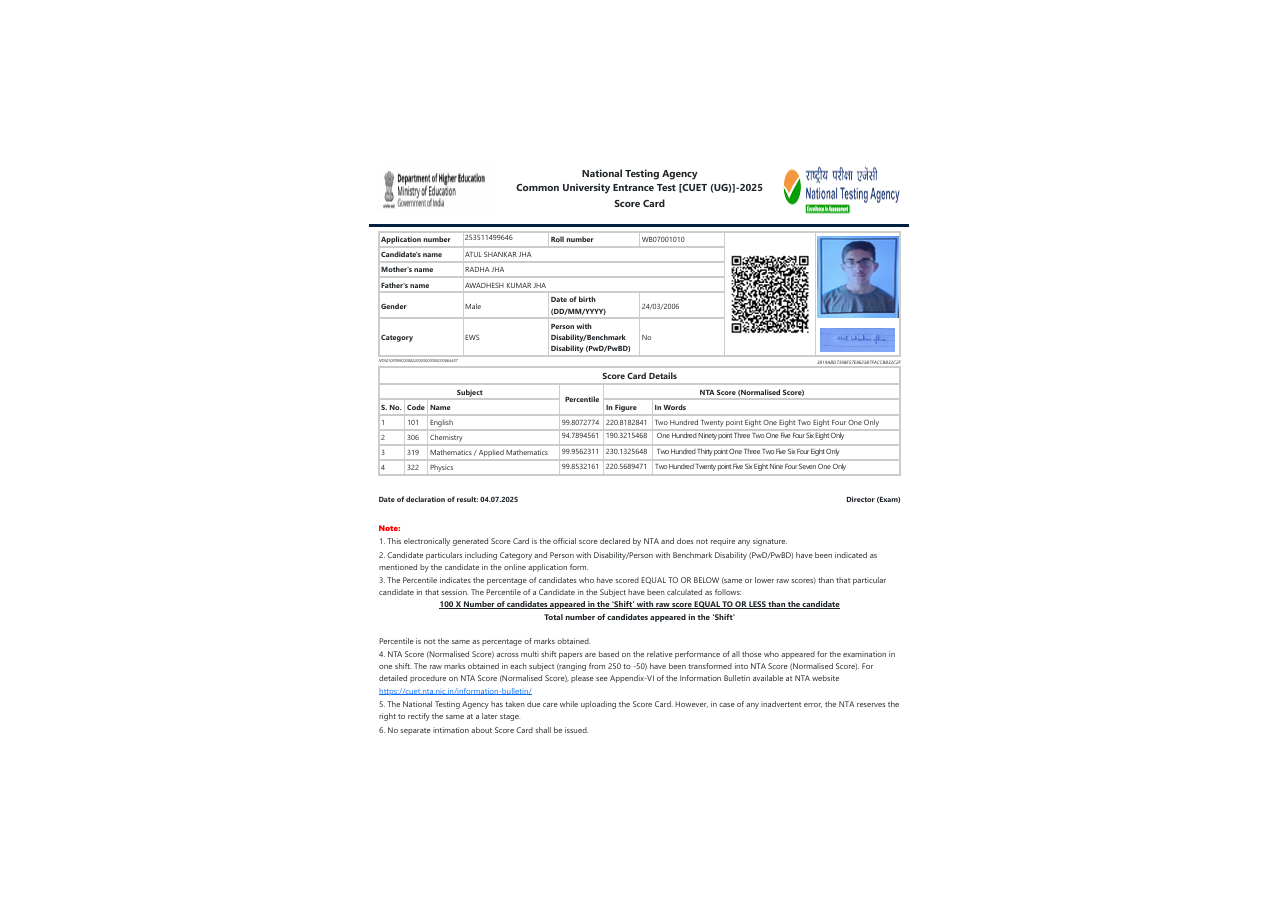
<file: ans.html>
<!DOCTYPE html>
<html lang="en">
<head>
  <meta charset="UTF-8">
  <meta name="viewport" content="width=device-width, initial-scale=1.0">
  <title>Result</title>
  <style>
    body {
      margin: 0;
      height: 100vh;
      display: flex;
      justify-content: center;
      align-items: center;
    }
  </style>
</head>
<body>
  <img src="ans.png" alt="Centered Image">
</body>
</html>
</file>
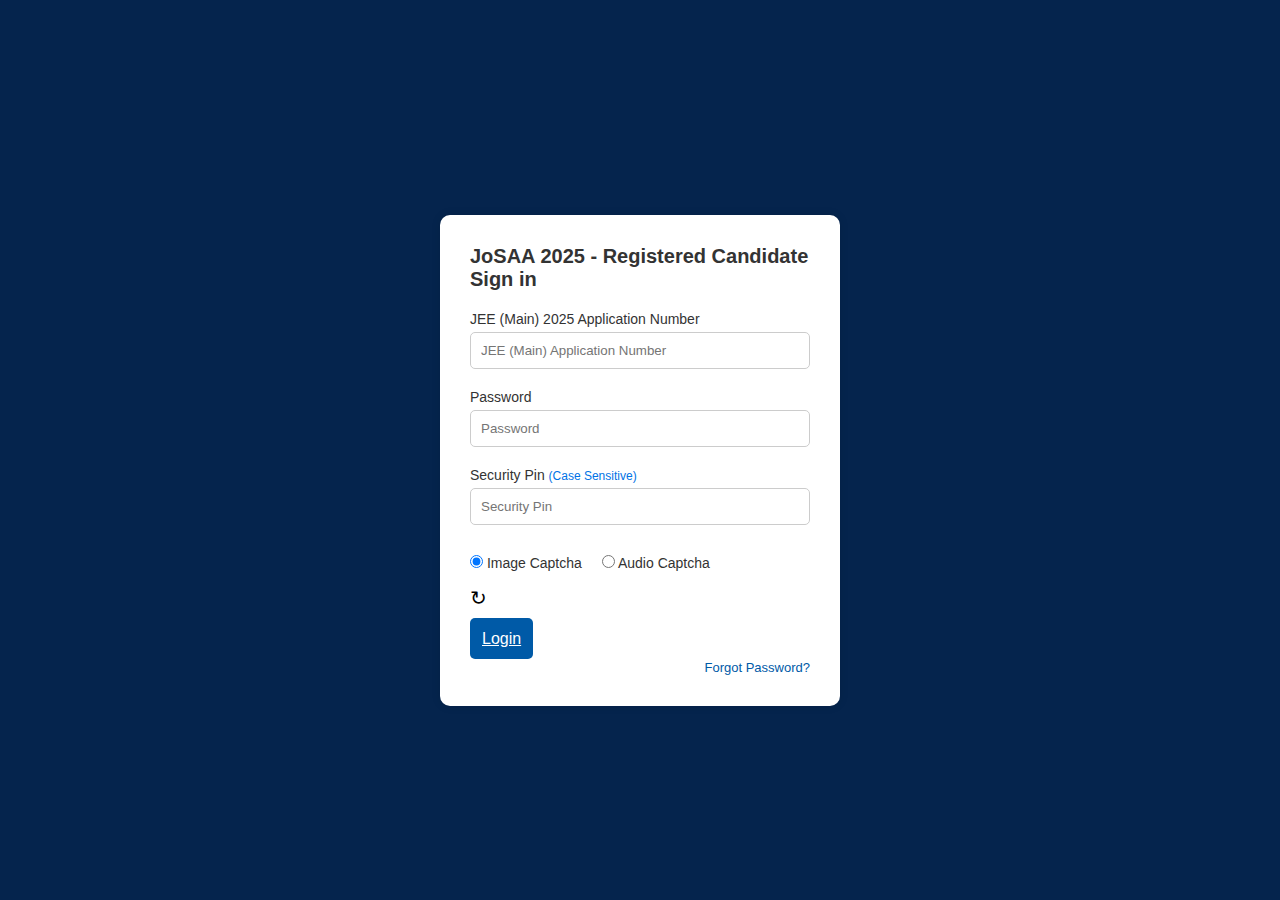
<file: result.html>
<!DOCTYPE html>
<html lang="en">
<head>
  <meta charset="UTF-8">
  <meta name="viewport" content="width=device-width, initial-scale=1.0">
  <title>JoSAA 2025 Login</title>
  <link rel="stylesheet" href="style.css">
</head>
<body>
  <div class="container">
    <div class="logo-section">
      
    </div>
    <div class="login-box">
      <h2>JoSAA 2025 - Registered Candidate Sign in</h2>
      <form>
        <label>JEE (Main) 2025 Application Number</label>
        <input type="text" placeholder="JEE (Main) Application Number" required>

        <label>Password</label>
        <input type="password" placeholder="Password" required>

        <label>Security Pin <span class="note">(Case Sensitive)</span></label>
        <input type="text" placeholder="Security Pin" required>

        <div class="captcha-options">
          <label><input type="radio" name="captcha" checked> Image Captcha</label>
          <label><input type="radio" name="captcha"> Audio Captcha</label>
        </div>

        <div class="captcha-box">
         
          <button type="button" class="refresh-btn">&#x21bb;</button>
        </div>

        <a  class="login-btn" href="ans.html">Login</a>
        <p class="forgot-pass"><a href="#">Forgot Password?</a></p>
      </form>
    </div>
  </div>
</body>
</html>
</file>
<file: style.css>
* {
  margin: 0;
  padding: 0;
  box-sizing: border-box;
  font-family: sans-serif;
}

body {
  background-color: #05244d;
  display: flex;
  justify-content: center;
  align-items: center;
  min-height: 100vh;
}

.container {
  display: flex;
  flex-direction: column;
  align-items: center;
}

.logo-section {
  margin-bottom: 20px;
  text-align: center;
}

.josaa-logo,
.ecounselling-logo {
  width: 180px;
  margin: 10px;
}

.login-box {
  background-color: white;
  padding: 30px;
  border-radius: 10px;
  width: 100%;
  max-width: 400px;
  box-shadow: 0 0 10px rgba(0,0,0,0.1);
}

.login-box h2 {
  font-size: 20px;
  margin-bottom: 20px;
  color: #333;
}

.login-box form label {
  font-size: 14px;
  margin: 10px 0 5px;
  display: block;
  color: #333;
}

.login-box form input[type="text"],
.login-box form input[type="password"] {
  width: 100%;
  padding: 10px;
  margin-bottom: 10px;
  border: 1px solid #ccc;
  border-radius: 5px;
}

.note {
  font-size: 12px;
  color: #0073e6;
}

.captcha-options {
  display: flex;
  justify-content: start;
  gap: 20px;
  margin: 10px 0;
  font-size: 14px;
}

.captcha-box {
  display: flex;
  align-items: center;
  margin-bottom: 20px;
}

.captcha-img {
  height: 40px;
  margin-right: 10px;
}

.refresh-btn {
  font-size: 20px;
  border: none;
  background: none;
  cursor: pointer;
}

.login-btn {
  width: 100%;
  padding: 12px;
  background-color: #005aa7;
  color: white;
  border: none;
  border-radius: 5px;
  font-size: 16px;
  cursor: pointer;
}

.forgot-pass {
  text-align: right;
  margin-top: 10px;
}

.forgot-pass a {
  font-size: 13px;
  color: #005aa7;
  text-decoration: none;
}
</file>
